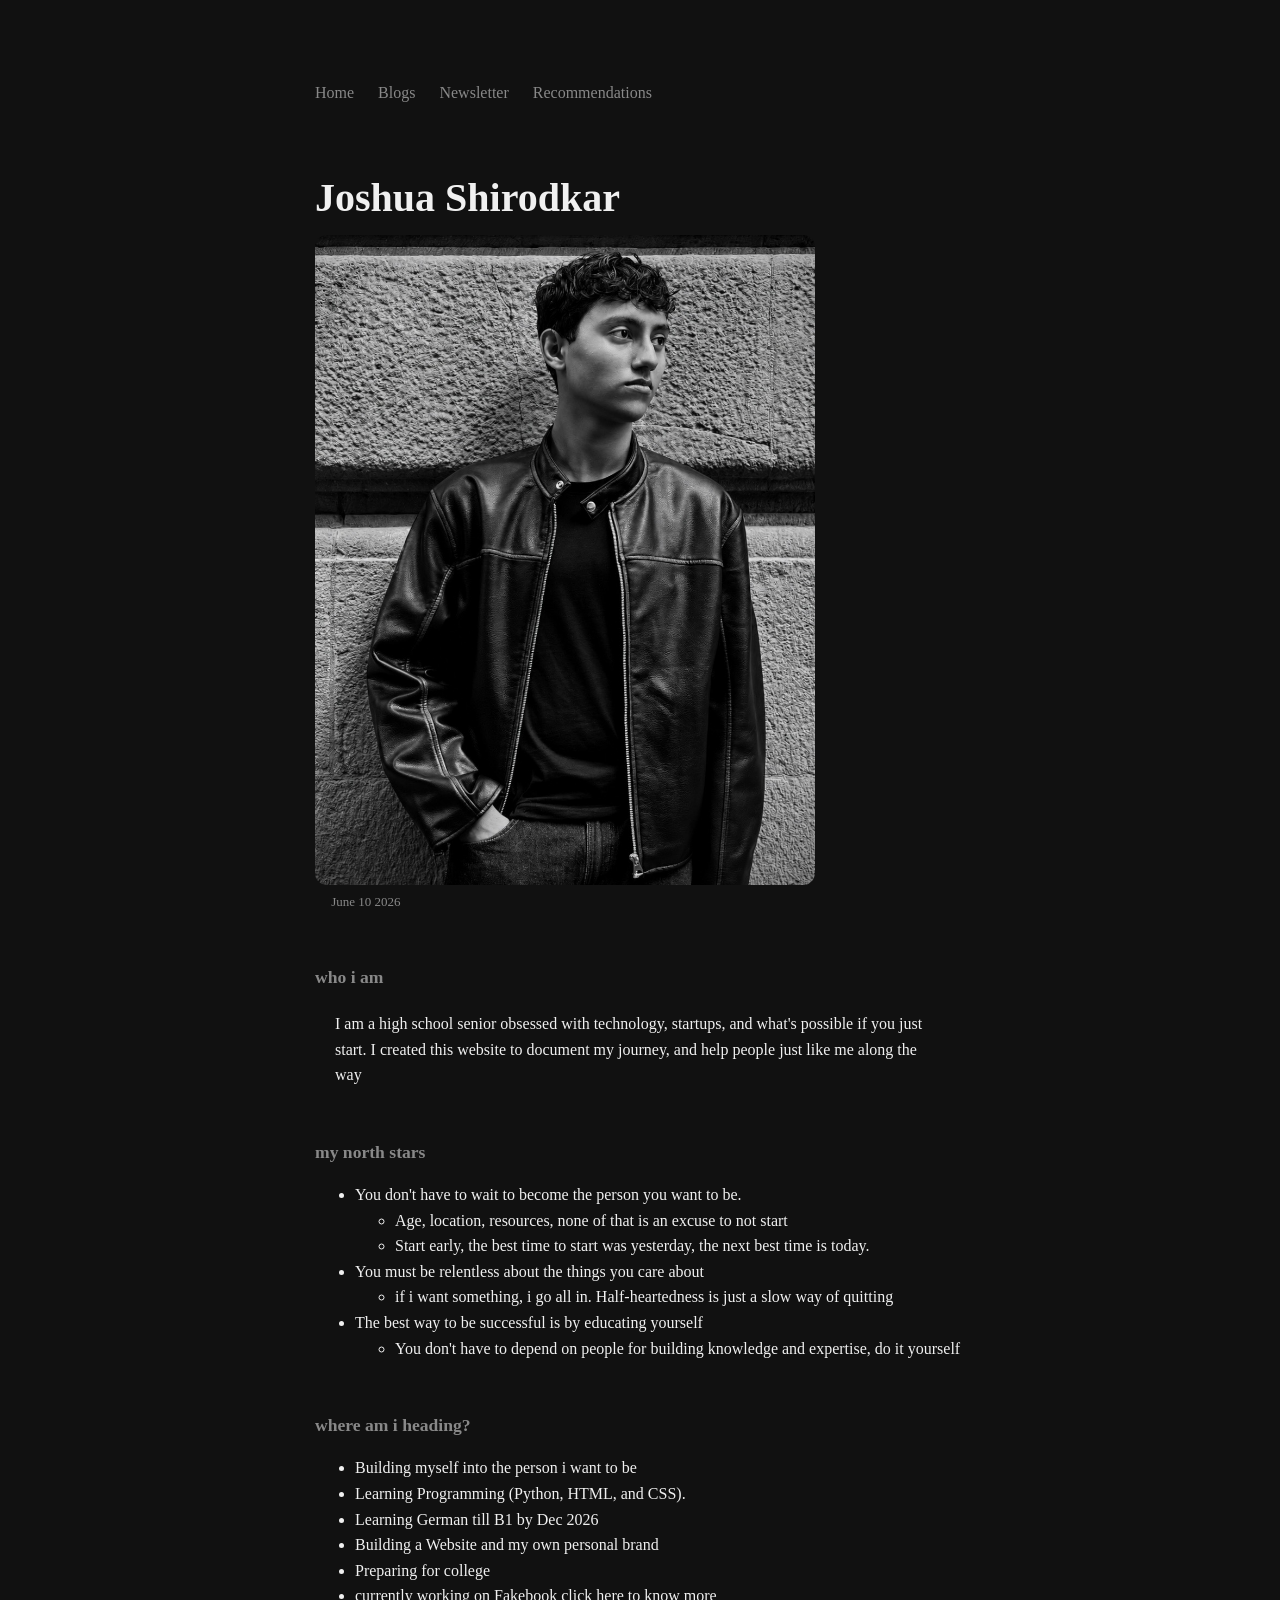
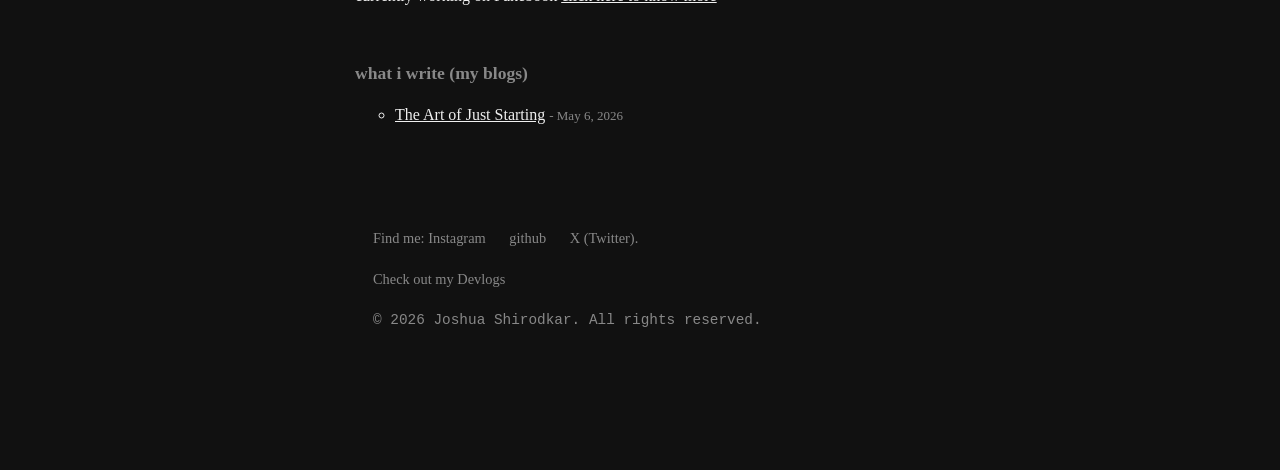
<file: index.html>
<!DOCTYPE html>
<html lang="en">
<head>
    <title>Joshua</title>
 <link rel="stylesheet" href="style.css" >
</head>
<body>
    <nav>
    <a href="index.html">Home</a>
    <a href="blogs.html">Blogs</a>
    <a href="newsletter.html">Newsletter</a>
    <a href="recommendations.html">Recommendations</a>
    </nav>
    
    <h1>Joshua Shirodkar</h1>
    
    <img src="Joshua.jpg" alt="Joshua">
    <p class="date"> June 10 2026</p>
    <h2>who I am</h2>
    <p> I am a high school senior obsessed with technology, startups, and what's possible if you just start. I created this website to document my journey, and help people just like me along the way</p>
   
    <h2> My north stars</h2>    
    <ul> 
        <li>You don't have to wait to become the person you want to be.</li>
            <ul>
                <li> Age, location, resources, none of that is an excuse to not start </li>
                <li> Start early, the best time to start was yesterday, the next best time is today.</li>
            </ul>
        </li>
        <li>You must be relentless about the things you care about
            <ul>
                <li>if i want something, i go all in. Half-heartedness is just a slow way of quitting</li>
            </ul>
        <li>The best way to be successful is by educating yourself</li>
            <ul> 
                <li>You don't have to depend on people for building knowledge and expertise, do it yourself</li>
            </ul>
    </ul> 
    <h2>Where am I heading?</h2>
    <ul>
        <li>Building myself into the person i want to be</li>
        <li>Learning Programming (Python, HTML, and CSS).</li>
        <li>Learning German till B1 by Dec 2026</li>
        <li>Building a Website and my own personal brand</li>
        <li>Preparing for college</li>
        <li>currently working on Fakebook <a href="">click here to know more</a>

    <h2> What I Write (my blogs)</h2>
    <ul> 
        <li><a href="blogs.html#art-of-starting">The Art of Just Starting</a> <span class="date">- May 6, 2026</span></li>
    </ul>
    
    <footer>
        <p> Find me: 
            <a href="https://instagram.com/joshua_sh09">Instagram</a>
            <a href="https://github.com/Joshua-Sh09">github</a>
            <a href="https://x.com/JoshSh09">X (Twitter).</a>
        </p>

        <p>Check out my <a href="Devlogs.html">Devlogs</a></p>
        <p class="copyright"> © 2026 Joshua Shirodkar. All rights reserved. </p>
    </footer>
</body>

</html>
</file>
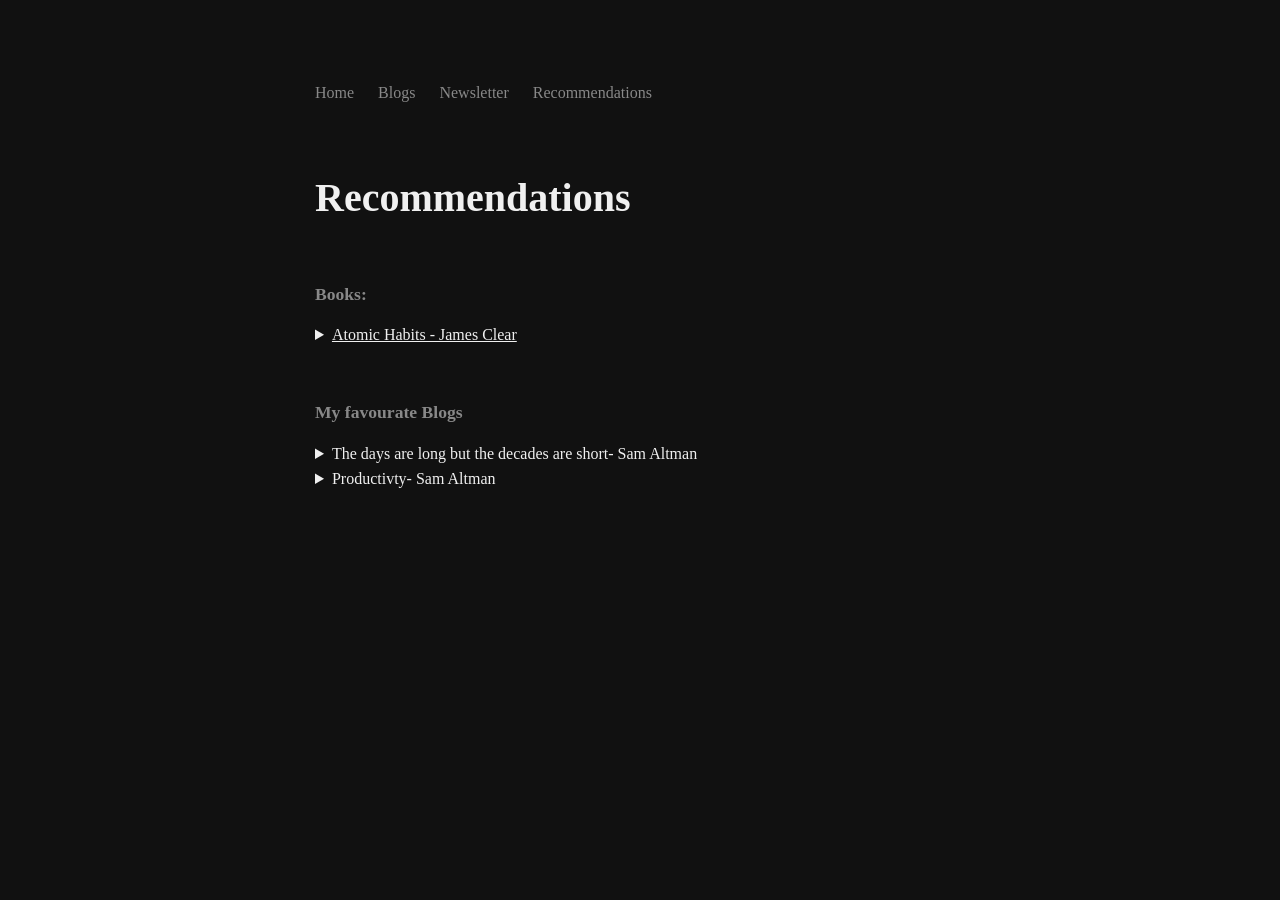
<file: recommendations.html>
<!DOCTYPE html>
<html lang="en">
<head>
    <title>joshua - recommendations</title>
    <link rel="stylesheet" href="style.css">
</head>
<body>
    <nav>
        <a href="index.html">Home</a>
        <a href="blogs.html">Blogs</a>
        <a href="newsletter.html">Newsletter</a>
        <a href="recommendations.html">Recommendations</a>
    </nav>
    <h1>Recommendations</h1>

    <h2 class="section-title">Books:</h2>

    <details>
        <summary>
            <a href="https://a.co/d/03WwNsJd">Atomic Habits - James Clear</a>
        </summary>
        <p>Atomic Habits by James Clear is a book I wish I had read sooner.
         It emphasises the importance of developing small, consistent habits that accumulate into significant achievements.
         Whether you're an entrepreneur, athlete, writer, or just someone with big dreams, this book is for you.
         It guides you to focus on creating effective systems rather than solely visualising goals.
         It is a must-read for success.
        </p>
    </details>

    <h2 class="section-title">My favourate Blogs</h2>

    <details>
        <summary>The days are long but the decades are short- Sam Altman</summary>
        <a href="https://blog.samaltman.com/the-days-are-long-but-the-decades-are-short">The days are long but the decades are short</a>
        <p>This was the first ever blog I read, and it changed the way i look at life, It made me understand the value of time and got my priorities straight."</p>
    </details>

    <details>
        <summary>Productivty- Sam Altman</summary>
        <a href="https://blog.samaltman.com/productivity">Productivity</a>
        <p>This is the 101 on productivty you need, works well for professionals, students or anyone who'd like to level up their daily outcomes. This is easy to work with, and a great place to start.</p>
    </details>
</body>
</html>
</file>
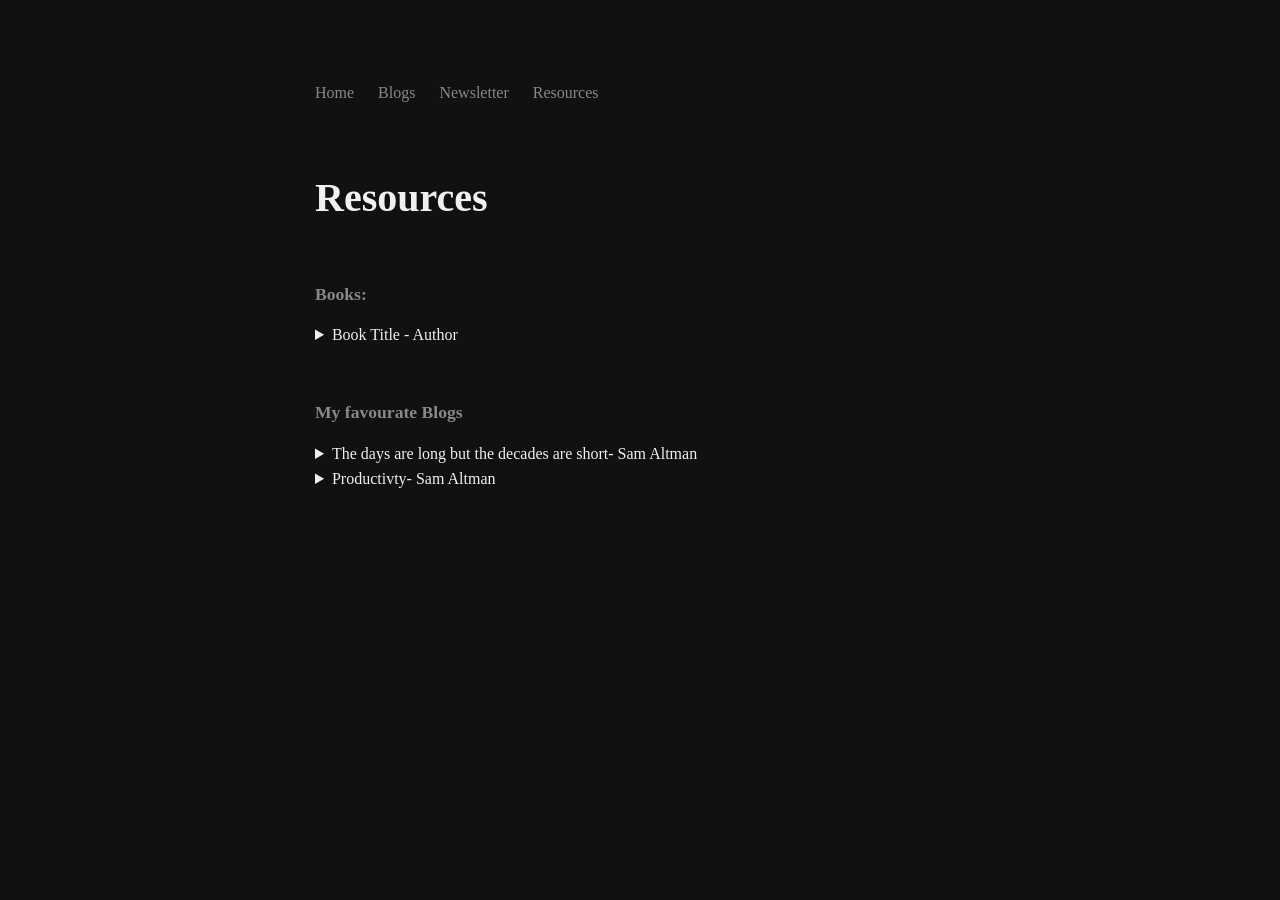
<file: resources.html>
<!DOCTYPE html>
<html lang="en">
<head>
    <title>joshua - resourses</title>
    <link rel="stylesheet" href="style.css">
</head>
<body>
    <nav>
        <a href="index.html">Home</a>
        <a href="blogs.html">Blogs</a>
        <a href="newsletter.html">Newsletter</a>
        <a href="resources.html">Resources</a>
    </nav>
    <h1>Resources</h1>

    <h2 class="section-title">Books:</h2>

    <details>
        <summary>Book Title - Author</summary>
        <p>here is why you should read it.</p>
    </details>

    <h2 class="section-title">My favourate Blogs</h2>

    <details>
        <summary>The days are long but the decades are short- Sam Altman</summary>
        <a href="https://blog.samaltman.com/the-days-are-long-but-the-decades-are-short">The days are long but the decades are short</a>
        <p>This was the first ever blog I read, and it changed the way i look at life, It made me understand the value of time and got my priorities straight."</p>
    </details>

    <details>
        <summary>Productivty- Sam Altman</summary>
        <a href="https://blog.samaltman.com/productivity">Productivity</a>
        <p>This is the 101 on productivty you need, works well for professionals, students or anyone who'd like to level up their daily outcomes. This is easy to work with, and a great place to start.</p>
    </details>
</body>
</html>

</body>
</file>
<file: style.css>
body{
                font-family: Georgia, serif;
                max-width: 650px;
                margin: 80px auto;
                padding: 0 20px; 
                background: #111; 
                color: #f0f0f0;
                line-height: 1.6;
            }
            h1 {
                font-size: 2.5em;
                margin-bottom: 5px;
             }

             h2 {
                font-size: 1.1em; 
                margin-top: 50px;
                color: #888;
                text-transform: lowercase;
             }

             a {
                color:#f0f0f0;
             }  
             
             nav{
                margin-bottom: 60px;
             }

             nav a {
                margin-right: 20px;
                text-decoration: none;
                color:#888;
             }

             .post h2 {
               color:#f0f0f0;
               font-size: 1.5em;
               margin: 5px;
             }

              p {
               color:#f0f0f0;
               font-size: 1em;
               font-weight: 300;
               margin: 1.25em;
             }
            
             .date {
               color:#888;
               font-size: 0.9em;
               margin-top: 0px;  
             }

             .section-title {
               text-transform: none;
             }

             input[type="email"]{
               background: #888;
               border: 1px solid #000;
               color:#000;
               padding: 6px 12px;
               outline: none;
             }

             button{
               background: transparent;
               border: 1px solid #f0f0f0;
               color:#f0f0f0;
               padding: 6px 12px;
               font-size: 1em;
               cursor: pointer;
               letter-spacing: 0.05em;
               border-radius: 4px;
             }

             button:hover {
               background: #f0f0f0;
               color:#111;
             }

             footer {
               margin-top: 100px;
               padding-bottom: 40px;
               font-size: 0.9em;
             }

              footer a {
               margin-right: 20px;
               color: #888;
               text-decoration: none;
              }

              .copyright {
               font-family: 'Courier New', Courier, monospace;
              }

              h2.post-title {
               text-transform: none;
              }

              h3 {
               font-size: 0.9em;
               text-transform: none; 
              }

              audio {
                width: calc(100% - 40px);
                display: block;
                margin: 10px 0;
              }

              .back-button {
                border-color: rgb(88, 86, 86);
                padding: 5px 3px;
              }

              footer p {
                color: #888 !important;
              }

              img {
                Width: 500px;
                height: 650px;
                border-radius: 12px;
              }

              .date {
                color: #888;
                font-size: 13px;
              }
</file>
